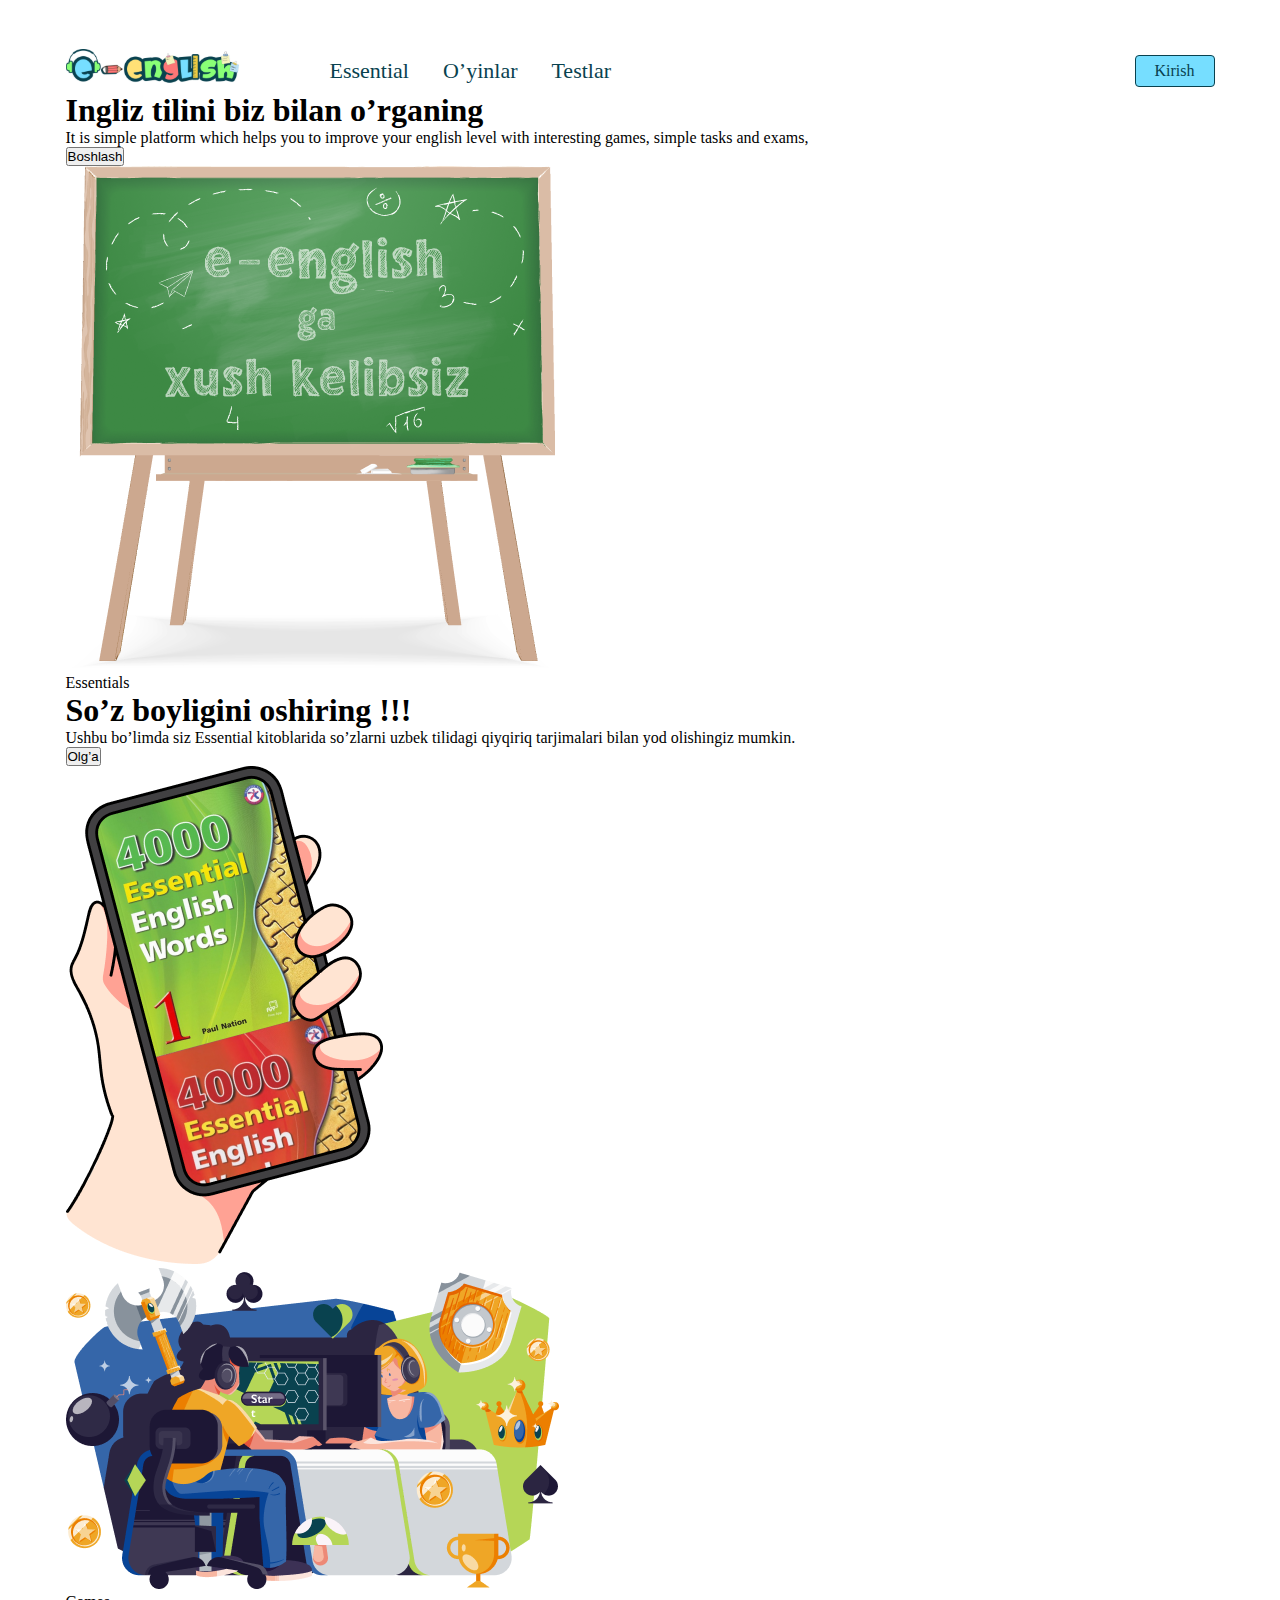
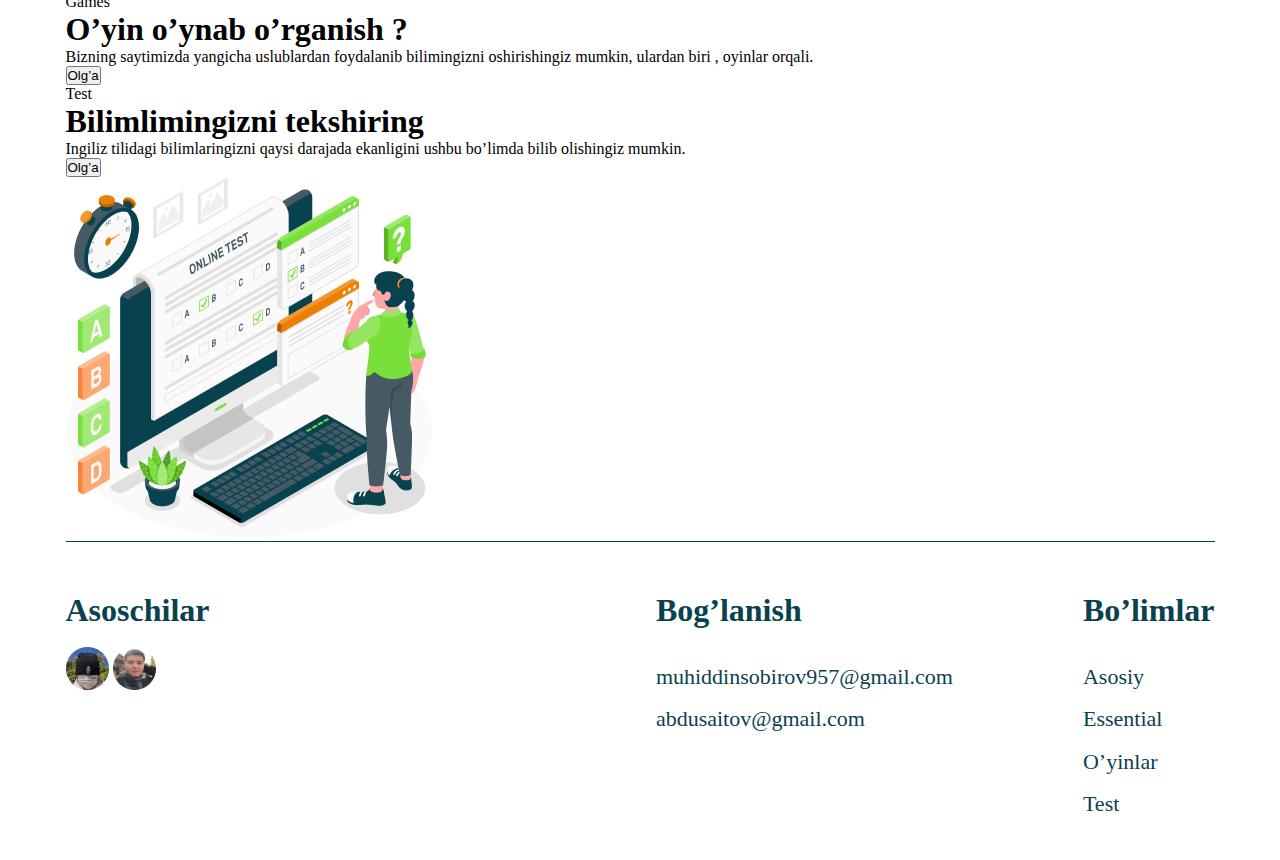
<file: index.html>
<!DOCTYPE html>
<html lang="en">
  <head>
    <meta charset="UTF-8" />
    <meta name="viewport" content="width=device-width, initial-scale=1.0" />
    <link rel="stylesheet" href="./style.css" />
    <title>Document</title>
  </head>
  <body>
    <nav>
      <div class="container">
        <div class="nav-content">
          <div class="nav-content--left">
            <img
              src="./images/Logo 1.svg"
              alt="Logo Essential"
              class="nav-logo"
            />
            <div class="nav-link-wrap">
              <a class="nav-link" href="./essential.html">Essential</a>
              <a class="nav-link" href="/">O’yinlar</a>
              <a class="nav-link" href="./tests.html">Testlar</a>
            </div>
          </div>
          <div class="nav-content--right">
            <a class="nav-button" href="./login.html">Kirish</a>
          </div>
        </div>
      </div>
    </nav>
    <section class="learning-section">
      <div class="container">
        <div class="learning-content">
          <div class="learning-content-left">
            <h1 class="learning-title">Ingliz tilini biz bilan o’rganing</h1>
            <p class="learning-description">
              It is simple platform which helps you to improve your english
              level with interesting games, simple tasks and exams,
            </p>
            <button class="learning-button">Boshlash</button>
          </div>
          <div class="learning-content-right">
            <div class="learning-img">
              <img src="./images/Group.png" alt="Learning English" />
            </div>
          </div>
        </div>
      </div>
    </section>
    <section class="vocabulary-section">
      <div class="container">
        <div class="vocabulary-content">
          <div class="vocabulary-content-left">
            <p class="vocabulary-label">Essentials</p>
            <h1 class="vocabulary-title">So’z boyligini oshiring !!!</h1>
            <p class="vocabulary-description">
              Ushbu bo’limda siz Essential kitoblarida so’zlarni uzbek tilidagi
              qiyqiriq tarjimalari bilan yod olishingiz mumkin.
            </p>
            <button class="vocabulary-button">Olg’a</button>
          </div>
          <div class="vocabulary-content-right">
            <div class="vocabulary-img">
              <img src="./images/Group(1).png" alt="Vocabulary Illustration" />
            </div>
          </div>
        </div>
      </div>
    </section>
    <section class="games-section">
      <div class="container">
        <div class="games-content">
          <div class="games-content-left">
            <div class="games-img">
              <img src="./images/Frame.png" alt="Games Illustration" />
            </div>
          </div>
          <div class="games-content-right">
            <p class="games-label">Games</p>
            <h1 class="games-title">O’yin o’ynab o’rganish ?</h1>
            <p class="games-description">
              Bizning saytimizda yangicha uslublardan foydalanib bilimingizni
              oshirishingiz mumkin, ulardan biri , oyinlar orqali.
            </p>
            <button class="games-button">Olg’a</button>
          </div>
        </div>
      </div>
    </section>
    <section class="test-section">
      <div class="container">
        <div class="test-content">
          <div class="test-content-left">
            <p class="test-label">Test</p>
            <h1 class="test-title">Bilimlimingizni tekshiring</h1>
            <p class="test-description">
              Ingiliz tilidagi bilimlaringizni qaysi darajada ekanligini ushbu
              bo’limda bilib olishingiz mumkin.
            </p>
            <button class="test-button">Olg’a</button>
          </div>
          <div class="test-content-right">
            <div class="test-img">
              <img src="./images/Frame (1).png" alt="Test Illustration" />
            </div>
          </div>
        </div>
      </div>
    </section>
    <footer>
      <div class="container">
        <div class="footer-content">
          <div class="footer-content--left">
            <p class="footer-title">Asoschilar</p>
            <div class="footer-associates">
              <img src="./images/assoschi_ 1.png" alt="Founder 1" />
              <img src="./images/assoschi_2.png" alt="Founder 2" />
            </div>
          </div>
          <div class="footer-content--right">
            <ul class="footer-links">
              <li class="footer-links-title">Bog’lanish</li>
              <li>
                <a
                  class="footer-links-item"
                  href="mailto:muhiddinsobirov957@gmail.com"
                  >muhiddinsobirov957@gmail.com</a
                >
              </li>
              <li>
                <a class="footer-links-item" href="mailto:abdusaitov@gmail.com"
                  >abdusaitov@gmail.com</a
                >
              </li>
            </ul>
            <ul class="footer-links">
              <li class="footer-links-title">Bo’limlar</li>
              <li><a class="footer-links-item" href="/">Asosiy</a></li>
              <li>
                <a class="footer-links-item" href="./essential.html"
                  >Essential</a
                >
              </li>
              <li><a class="footer-links-item" href="/">O’yinlar</a></li>
              <li><a class="footer-links-item" href="./tests.html">Test</a></li>
            </ul>
          </div>
        </div>
      </div>
    </footer>
  </body>
</html>
</file>
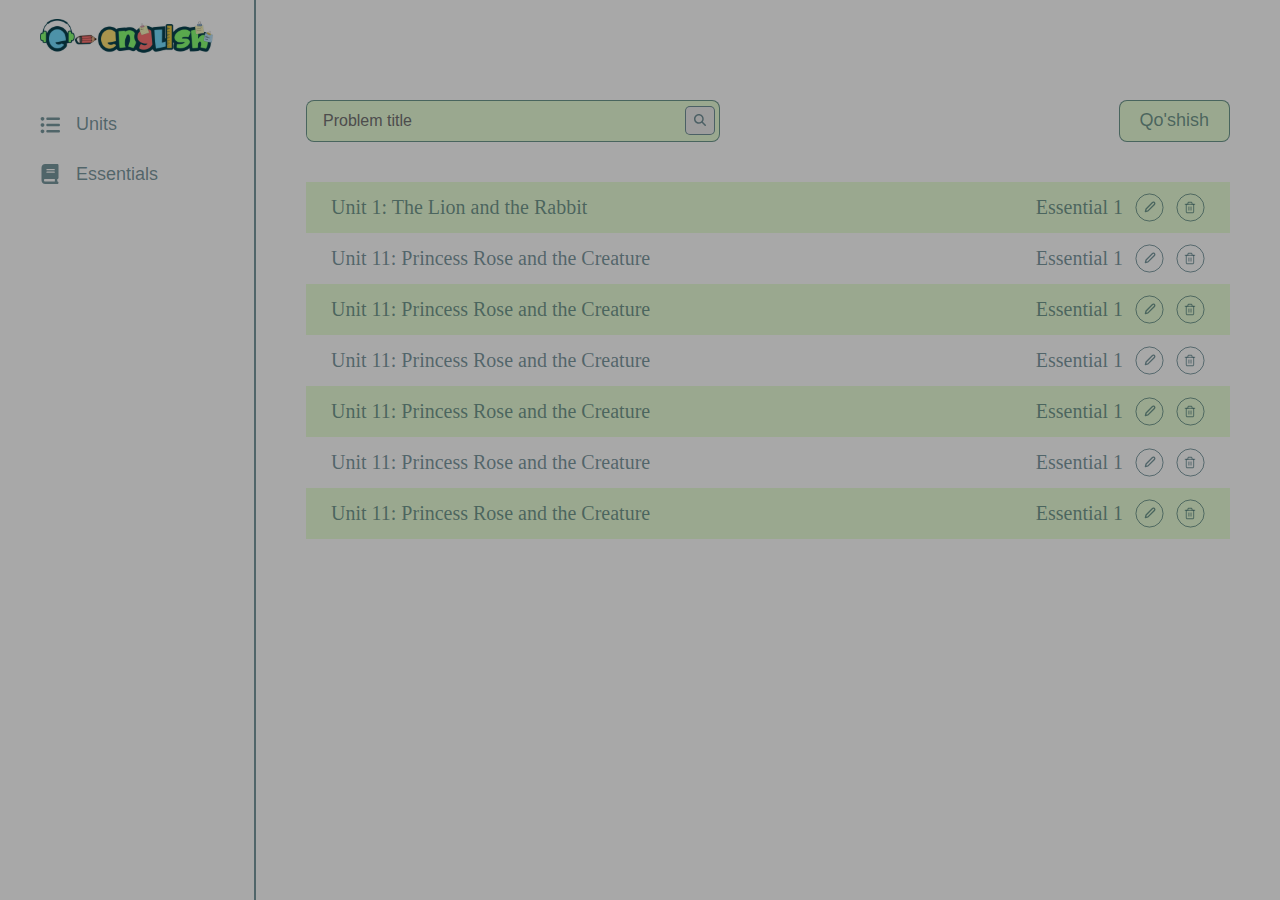
<file: admin.html>
<!DOCTYPE html>
<html lang="en">
  <head>
    <meta charset="UTF-8" />
    <meta name="viewport" content="width=device-width, initial-scale=1.0" />
    <link rel="stylesheet" href="./admin.css" />
    <title>Document</title>
  </head>
  <body>
    <div class="wrapper">
      <aside>
        <div class="logo">
          <img src="./images/Logo 1.svg" alt="" />
        </div>
        <div class="menu">
          <div class="units">
            <button><img src="./images/Frame.svg" alt="" /> Units</button>
          </div>
          <div class="essentials">
            <button>
              <img src="/images/Vector (18).svg" alt="" /> Essentials
            </button>
          </div>
        </div>
      </aside>
      <main>
        <form action="#" class="main__nav">
          <div class="search">
            <input
              type="search"
              name="problem_title"
              id=""
              placeholder="Problem title"
            />
            <button>
              <img src="./images/search-icon.svg" alt="" />
            </button>
          </div>
          <div class="submit">
            <button type="submit">Qo'shish</button>
          </div>
        </form>
        <div class="unit-list">
          <ul>
            <li>
              Unit 1: The Lion and the Rabbit
              <div class="right">
                <span>Essential 1</span>
                <img src="./images/edit-2 copy 3.svg" alt="edit" />

                <img src="./images/edit-2 copy 4.svg" alt="delete" />
              </div>
            </li>
            <li>
              Unit 11: Princess Rose and the Creature
              <div class="right">
                <span>Essential 1</span>
                <img src="./images/edit-2 copy 3.svg" alt="edit" />
                <img src="./images/edit-2 copy 4.svg" alt="delete" />
              </div>
            </li>
            <li>
              Unit 11: Princess Rose and the Creature
              <div class="right">
                <span>Essential 1</span>
                <img src="./images/edit-2 copy 3.svg" alt="edit" />
                <img src="./images/edit-2 copy 4.svg" alt="delete" />
              </div>
            </li>
            <li>
              Unit 11: Princess Rose and the Creature
              <div class="right">
                <span>Essential 1</span>
                <img src="./images/edit-2 copy 3.svg" alt="edit" />
                <img src="./images/edit-2 copy 4.svg" alt="delete" />
              </div>
            </li>
            <li>
              Unit 11: Princess Rose and the Creature
              <div class="right">
                <span>Essential 1</span>
                <img src="./images/edit-2 copy 3.svg" alt="edit" />
                <img src="./images/edit-2 copy 4.svg" alt="delete" />
              </div>
            </li>
            <li>
              Unit 11: Princess Rose and the Creature
              <div class="right">
                <span>Essential 1</span>
                <img src="./images/edit-2 copy 3.svg" alt="edit" />
                <img src="./images/edit-2 copy 4.svg" alt="delete" />
              </div>
            </li>
            <li>
              Unit 11: Princess Rose and the Creature
              <div class="right">
                <span>Essential 1</span>
                <img src="./images/edit-2 copy 3.svg" alt="edit" />
                <img src="./images/edit-2 copy 4.svg" alt="delete" />
              </div>
            </li>
          </ul>
        </div>
      </main>
    </div>

    <!-- Modals -->

    <!-- Delete modal -->

    <div class="overlay"></div>

    <!-- <div class="modal-delete modal">
      <h1>O’chirishni hohlaysizmi ?</h1>
      <p>
        Haqiqatan ham “Unit 1” ni o‘chirib tashlamoqchimisiz? Bu amalni ortga
        qaytarib bo‘lmaydi.
      </p>
      <div class="buttons">
        <button class="cancel-btn unversal-btn" type="reset">Orqaga</button>
        <button class="unversal-btn delte-btn" type="submit">O"chirish</button>
      </div>
    </div> -->

    <!-- Topic change -->

    <!-- <div class="modal">
      <form action="#">
        <h1>Mavzu o’zgartirish</h1>
        <input
          type="text"
          name="topic name"
          placeholder="Nomi"
          id=""
          
        />
        <br />
        <select name="books" id="">
          <option value="Essential 1" selected>Kitob</option>
          <option value="Essential 2">Essential 2</option>
          <option value="Essential 3">Essential 3</option>
        </select>
        <br />
        <div class="file-uploader">
          <label for="file-input">
            <span>📎 Fayl joylang</span>
          </label>
          <input type="file" id="file-input" />
        </div>
        <br />

        <div class="buttons">
          <button class="cancel-btn unversal-btn" type="reset">Orqaga</button>
          <button class="unversal-btn add-btn" type="submit">Qo'shish</button>
        </div>
      </form>
    </div> -->

    <!-- Add topic -->

    <!-- <div class="modal">
      <form action="#">
        <h1>Kitob qo’shish</h1>
        <input type="text" name="topic name" placeholder="Nomi" id="" />
        <br />
        <div class="buttons">
          <button class="cancel-btn unversal-btn" type="reset">Orqaga</button>
          <button class="unversal-btn add-btn" type="submit">Qo'shish</button>
        </div>
      </form>
    </div> -->
  </body>
</html>
</file>
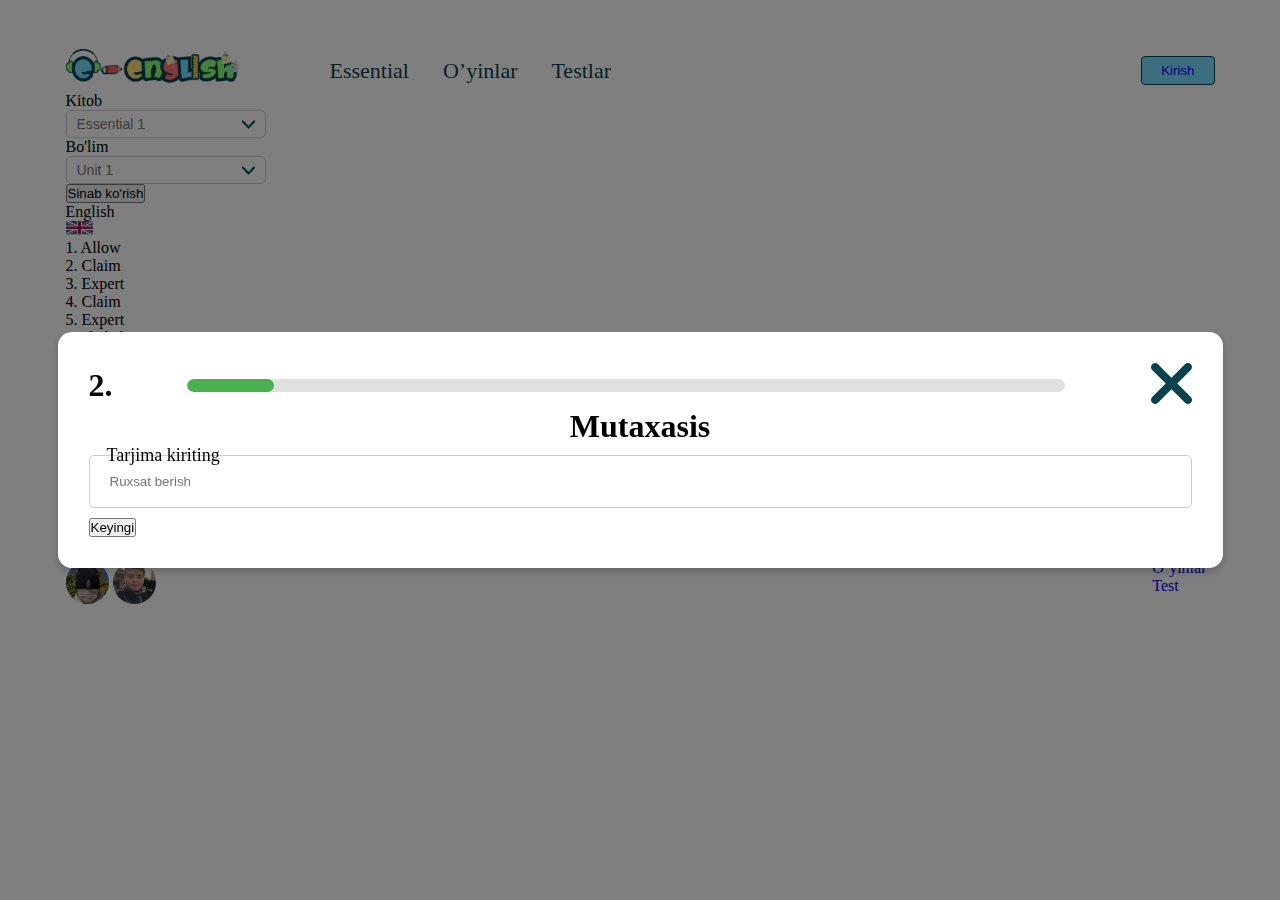
<file: essential.html>
<!DOCTYPE html>
<html lang="en">
  <head>
    <meta charset="UTF-8" />
    <meta name="viewport" content="width=device-width, initial-scale=1.0" />
    <link rel="stylesheet" href="./style.css" />
    <title>Essential</title>
  </head>
  <body>
    <nav>
      <div class="container">
        <div class="nav-content">
          <div class="nav-content--left">
            <img
              src="./images/Logo 1.svg"
              alt="Logo Essential"
              class="nav-logo"
            />
            <div class="nav-link-wrap">
              <a class="nav-link" href="./essential.html">Essential</a>
              <a class="nav-link" href="/">O’yinlar</a>
              <a class="nav-link" href="./tests.html">Testlar</a>
            </div>
          </div>
          <div class="nav-content--right">
            <button class="nav-button">
              <a href="./login.html">Kirish</a>
            </button>
          </div>
        </div>
      </div>
    </nav>
    <section class="form-section">
      <div class="container">
        <div class="form-content">
          <div class="form-group">
            <label for="form-input" class="form-label">Kitob</label>
            <div class="dropdown-wrapper">
              <input
                type="text"
                id="form-input"
                placeholder="Essential 1"
                readonly
              />
              <img
                class="dropdown-icon"
                src="./images/Vector.svg"
                alt="Dropdown arrow"
              />
            </div>
            <ul class="dropdown-options">
              <li class="dropdown-option">Essential 1</li>
              <li class="dropdown-option">Essential 2</li>
              <li class="dropdown-option">Essential 3</li>
            </ul>
          </div>
          <div class="form-group">
            <label for="form-input" class="form-label">Bo'lim</label>
            <div class="dropdown-wrapper">
              <input
                type="text"
                id="form-input"
                placeholder="Unit 1"
                readonly
              />
              <img
                class="dropdown-icon"
                src="./images/Vector.svg"
                alt="Dropdown arrow"
              />
            </div>
            <ul class="dropdown-options">
              <li class="dropdown-option">Unit 1</li>
              <li class="dropdown-option">Unit 2</li>
              <li class="dropdown-option">Unit 3</li>
            </ul>
          </div>
          <button class="test-button">Sinab ko'rish</button>
        </div>
      </div>
    </section>
    <section class="translation-section">
      <div class="container">
        <div class="translation-content">
          <div class="translation-wrapper">
            <div class="translation-column">
              <div class="translation-header">
                <p class="translation-title">English</p>
                <img
                  class="translation-icon"
                  src="./images/english_icon.svg"
                  alt="English icon"
                />
              </div>
              <ul class="translation-list">
                <li class="translation-item">1. Allow</li>
                <li class="translation-item">2. Claim</li>
                <li class="translation-item">3. Expert</li>
                <li class="translation-item">4. Claim</li>
                <li class="translation-item">5. Expert</li>
              </ul>
            </div>
            <div class="translation-column">
              <div class="translation-header">
                <p class="translation-title">O’zbekcha</p>
                <img
                  class="translation-icon"
                  src="./images/uzb_icon.svg"
                  alt="Uzbek icon"
                />
              </div>
              <ul class="translation-list">
                <li class="translation-item">1. Ruxsat bermoq</li>
                <li class="translation-item">2. Tasdiqlamoq</li>
                <li class="translation-item">3. Mutaxasis</li>
                <li class="translation-item">4. Tasdiqlamoq</li>
                <li class="translation-item">5. Mutaxasis</li>
              </ul>
            </div>
          </div>
        </div>
      </div>
    </section>
    <!-- essential modals -->
    <div class="essential-modal">
      <div class="essential-modal-content">
        <div class="essential-modal-header">
          <h1>2.</h1>
          <div class="progress-bar-container">
            <div class="progress-bar" style="width: 10%"></div>
          </div>
          <div>
            <img src="./images/close-btn.svg" alt="close btn" />
          </div>
        </div>
        <div class="essential-modal-body">
          <h1 class="essential-modal-title">Mutaxasis</h1>
          <img src="./images/check.svg" alt="Check Icon" class="check-icon" />
          <img src="./images/x-icon.svg" alt="X Icon" class="x-icon" />
        </div>
        <div class="essential-modal-footer">
          <label for="input-translation" class="labeline"
            >Tarjima kiriting</label
          >
          <input
            type="text"
            placeholder="Ruxsat berish"
            class="essential-modal-input"
          />
          <button class="essential-modal-button">Keyingi</button>
        </div>
      </div>
    </div>
    <div class="essential-audio-modal hidden">
      <div class="essential-audio-modal-content">
        <div class="essential-audio-modal-header">
          <h1>2.</h1>
          <div class="progress-bar-container">
            <div class="progress-bar" style="width: 10%"></div>
          </div>
          <div>
            <img src="./images/close-btn.svg" alt="close btn" />
          </div>
        </div>
        <div class="essential-audio-modal-body">
          <audio controls loop src=""></audio>
          <img src="./images/check.svg" alt="Check Icon" class="check-icon" />
          <img src="./images/x-icon.svg" alt="X Icon" class="x-icon" />
        </div>
        <div class="essential-audio-modal-footer">
          <label for="input-translation" class="labeline"
            >So’zni kiriting</label
          >
          <input
            type="text"
            placeholder="Audiodagi so’zni kiriting"
            class="essential-audio-modal-input"
          />
          <button class="essential-modal-audio-button">Keyingi</button>
        </div>
      </div>
    </div>
    <div class="essential-result-modal hidden">
      <div class="essential-result-modal-content">
        <div class="essential-result-modal-header">
          <h1>20.</h1>
          <div class="progress-bar-container">
            <div class="progress-bar" style="width: 90%"></div>
          </div>
          <div>
            <img src="./images/close-btn.svg" alt="close btn" />
          </div>
        </div>
        <div class="essential-result-modal-body">
          <div>
            <h1>12</h1>
            <img src="./images/check.svg" alt="Check Icon" class="check-icon" />
          </div>
          <div>
            <h1>8</h1>
            <img src="./images/x-icon.svg" alt="X Icon" class="x-icon" />
          </div>
        </div>
        <div class="essential-result-modal-footer">
          <button class="essential-result-modal-button--again">
            Qayta boshlash
          </button>
          <button class="essential-result-modal-button">Keyingi</button>
        </div>
      </div>
    </div>
    <footer>
      <div class="container">
        <div class="footer-content">
          <div class="footer-content--left">
            <p class="footer-title">Asoschilar</p>
            <div class="footer-associates">
              <img src="./images/assoschi_ 1.png" alt="Founder 1" />
              <img src="./images/assoschi_2.png" alt="Founder 2" />
            </div>
          </div>
          <div class="footer-content--right">
            <ul class="footer-links">
              <li>Bog’lanish</li>
              <li>
                <a href="mailto:muhiddinsobirov957@gmail.com"
                  >muhiddinsobirov957@gmail.com</a
                >
              </li>
              <li>
                <a href="mailto:abdusaitov@gmail.com">abdusaitov@gmail.com</a>
              </li>
            </ul>
            <ul class="footer-links">
              <li>Bo’limlar</li>
              <li><a href="/">Asosiy</a></li>
              <li><a href="./essential.html">Essential</a></li>
              <li><a href="/">O’yinlar</a></li>
              <li><a href="/">Test</a></li>
            </ul>
          </div>
        </div>
      </div>
    </footer>
  </body>
</html>
</file>
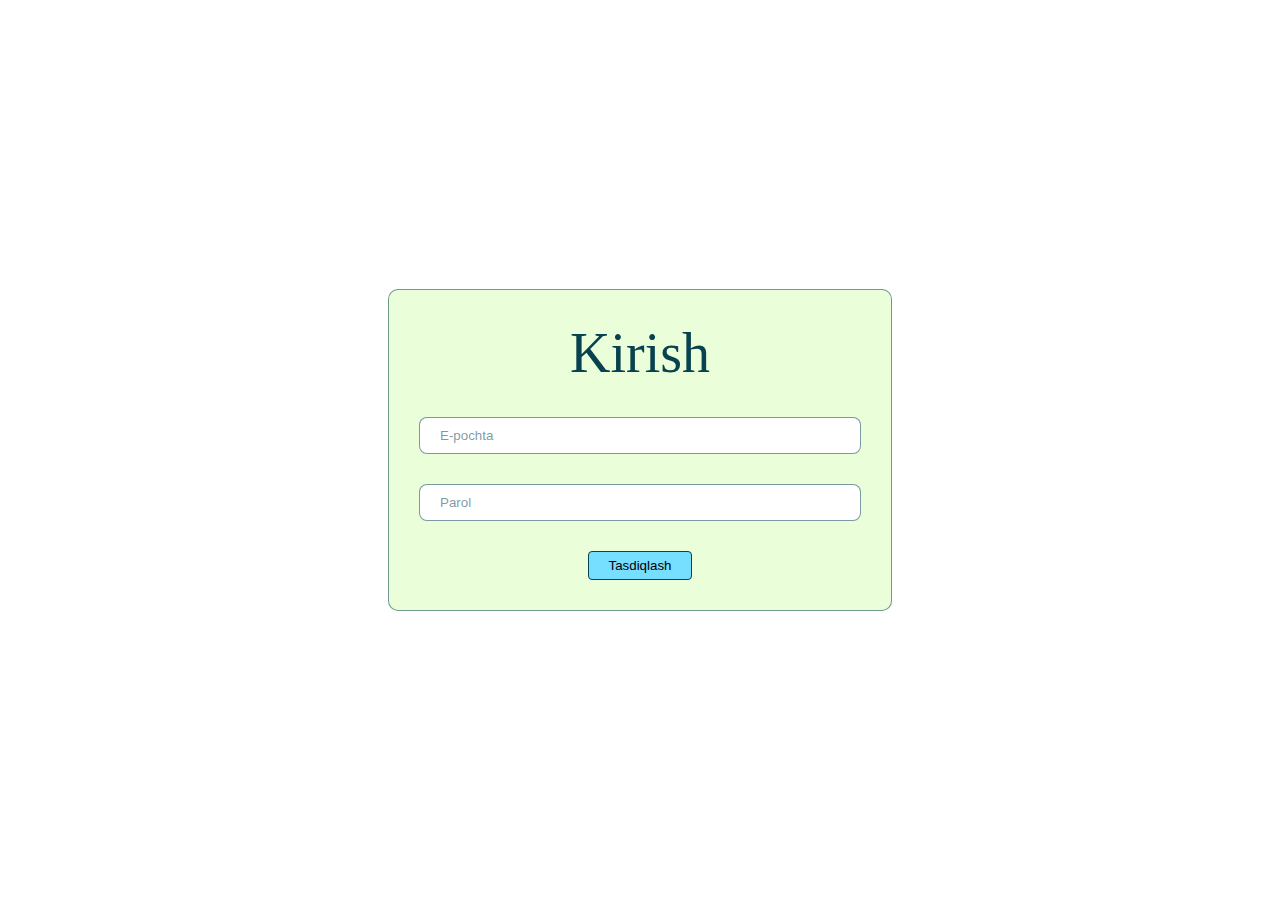
<file: login.html>
<!DOCTYPE html>
<html lang="en">
  <head>
    <meta charset="UTF-8" />
    <meta name="viewport" content="width=device-width, initial-scale=1.0" />
    <link rel="stylesheet" href="./style.css" />
    <title>Document</title>
  </head>
  <body>
    <section class="login-section">
      <div class="container">
        <div class="login-content">
          <h1 class="login-title">Kirish</h1>
          <form class="login-form">
            <input
              type="email"
              class="login-input"
              placeholder="E-pochta"
              required
            />
            <input
              type="password"
              class="login-input"
              placeholder="Parol"
              required
            />
            <div class="login-button-wrap">
              <button type="submitF" class="login-button">Tasdiqlash</button>
            </div>
          </form>
        </div>
      </div>
    </section>
  </body>
</html>
</file>
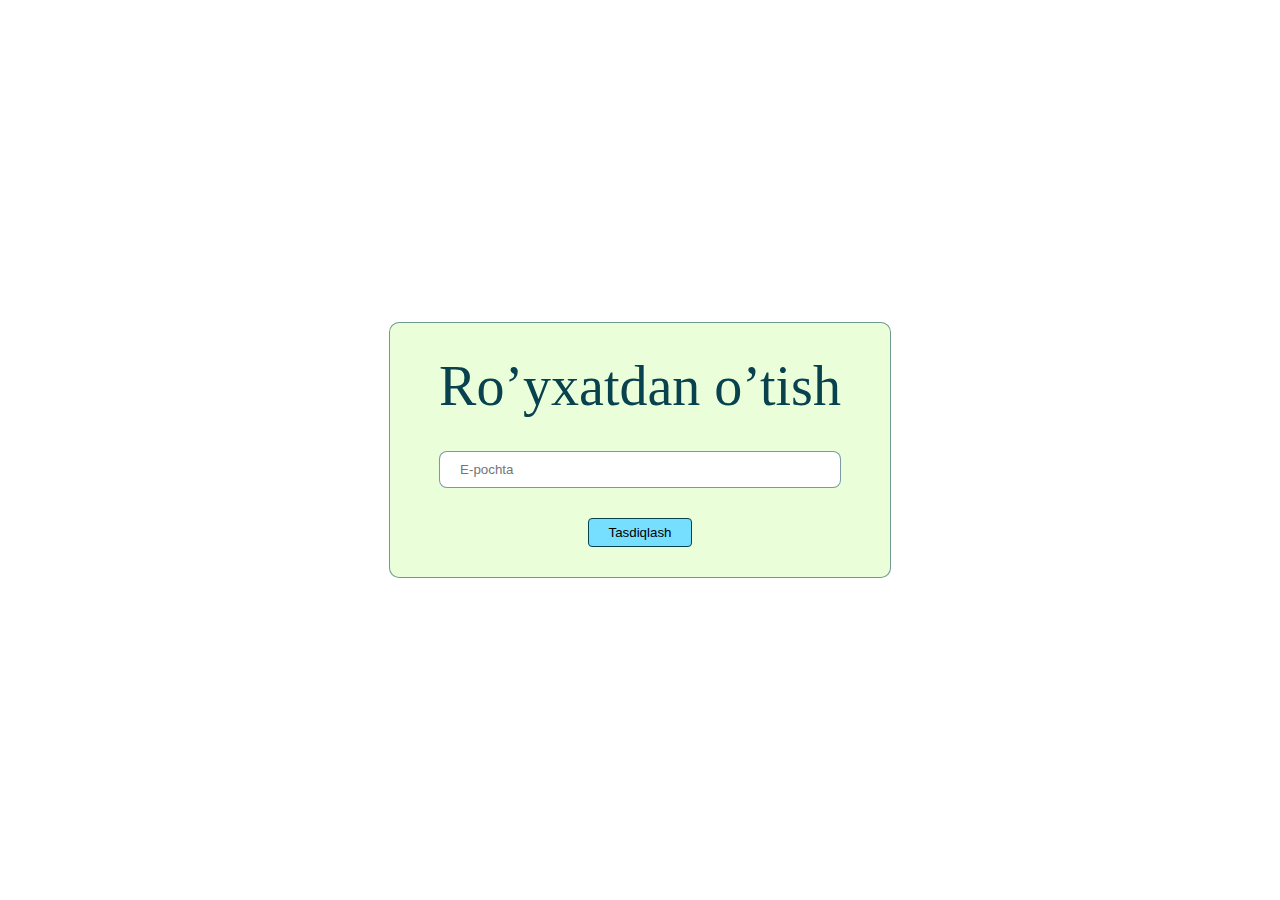
<file: sign-up.html>
<!DOCTYPE html>
<html lang="en">
<head>
    <meta charset="UTF-8">
    <meta name="viewport" content="width=device-width, initial-scale=1.0">
    <link rel="stylesheet" href="./style.css">
    <title>Document</title>
</head>
<body>
    <section id="step-1" class="registration-step ">
        <div class="container">
            <div class="step-content">
                <h1 class="step-title">Ro’yxatdan o’tish</h1>
                <input type="email" class="input-email" placeholder="E-pochta" required>
                <div class="next-btn-wrap">
                    <button class="next-btn">Tasdiqlash</button>
                </div>
            </div>
        </div>
    </section>
    
    <section id="step-2" class="registration-step hidden">
        <div class="container">
            <div class="step-content">
                <h1 class="step-title">Ro’yxatdan o’tish</h1>
                <p class="step-text"><span>muhiddin@gmail.com</span> pochtasiga jo’natilgan kodni kiriting</p>
                <input type="password" class="input-code" placeholder="Kodni kiriting" required>
                <div class="next-btn-wrap">
                    <button class="next-btn">Tasdiqlash</button>
                </div>
            </div>
        </div>
    </section>
    
    <section id="step-3" class="registration-step hidden">
        <div class="container">
            <div class="step-content">
                <h1 class="step-title">Ro’yxatdan o’tish</h1>
                <p class="step-text">O’ziga hos parol o’ylab toping</p>
                <input type="password" class="input-password" placeholder="Parol" required>
                <div class="next-btn-wrap">
                    <button class="next-btn">Tasdiqlash</button>
                </div>
            </div>
        </div>
    </section>
    
</body>
</html>
</file>
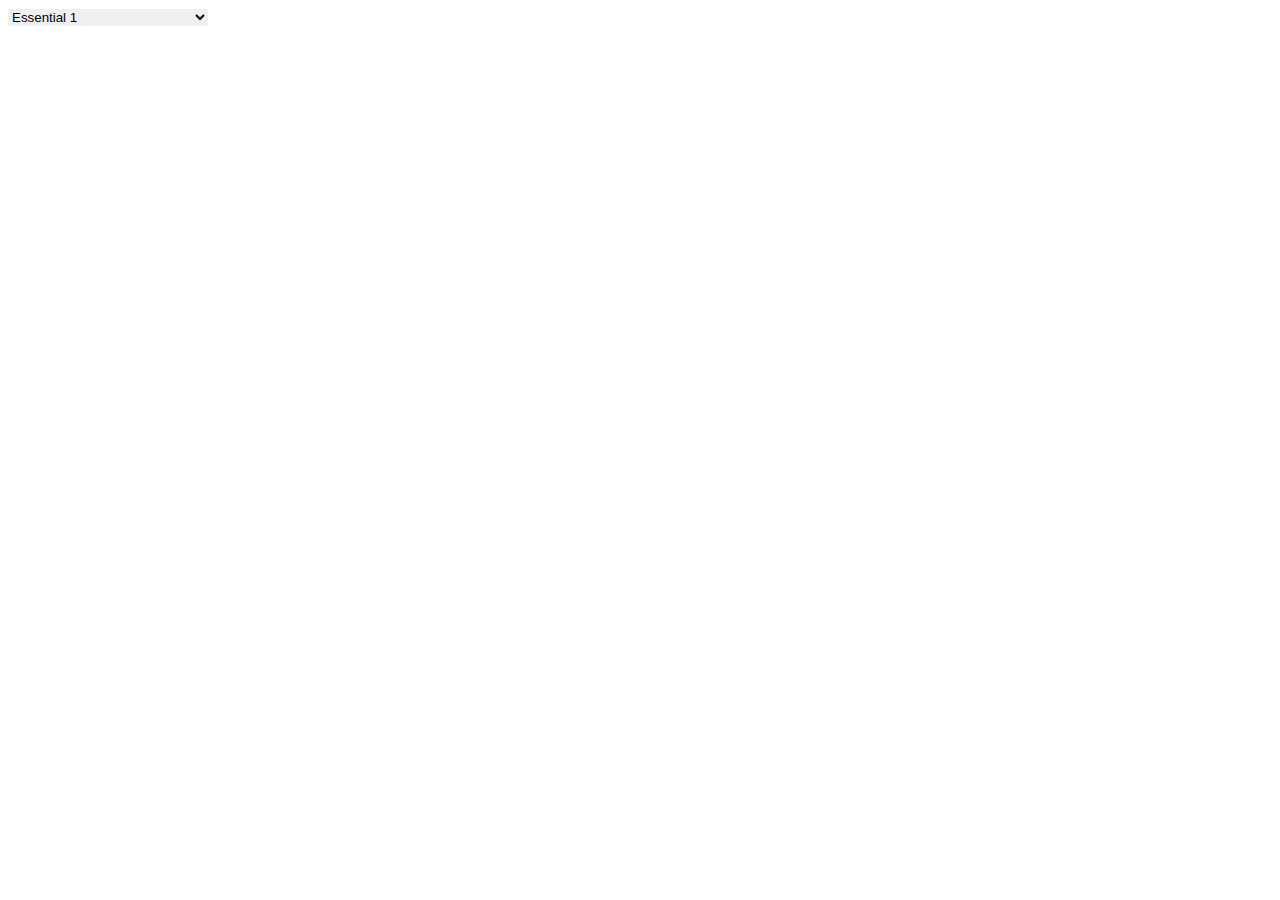
<file: test.html>
<!DOCTYPE html>
<html lang="en">
  <head>
    <meta charset="UTF-8" />
    <meta name="viewport" content="width=device-width, initial-scale=1.0" />
    <title>Document</title>
    <link rel="stylesheet" href="./test.css" />
  </head>
  <body>
    <div class="custom-select">
      <select>
        <option>Essential 1</option>
        <option>Essential 2</option>
        <option>Essential 3</option>
      </select>
    </div>
  </body>
</html>
</file>
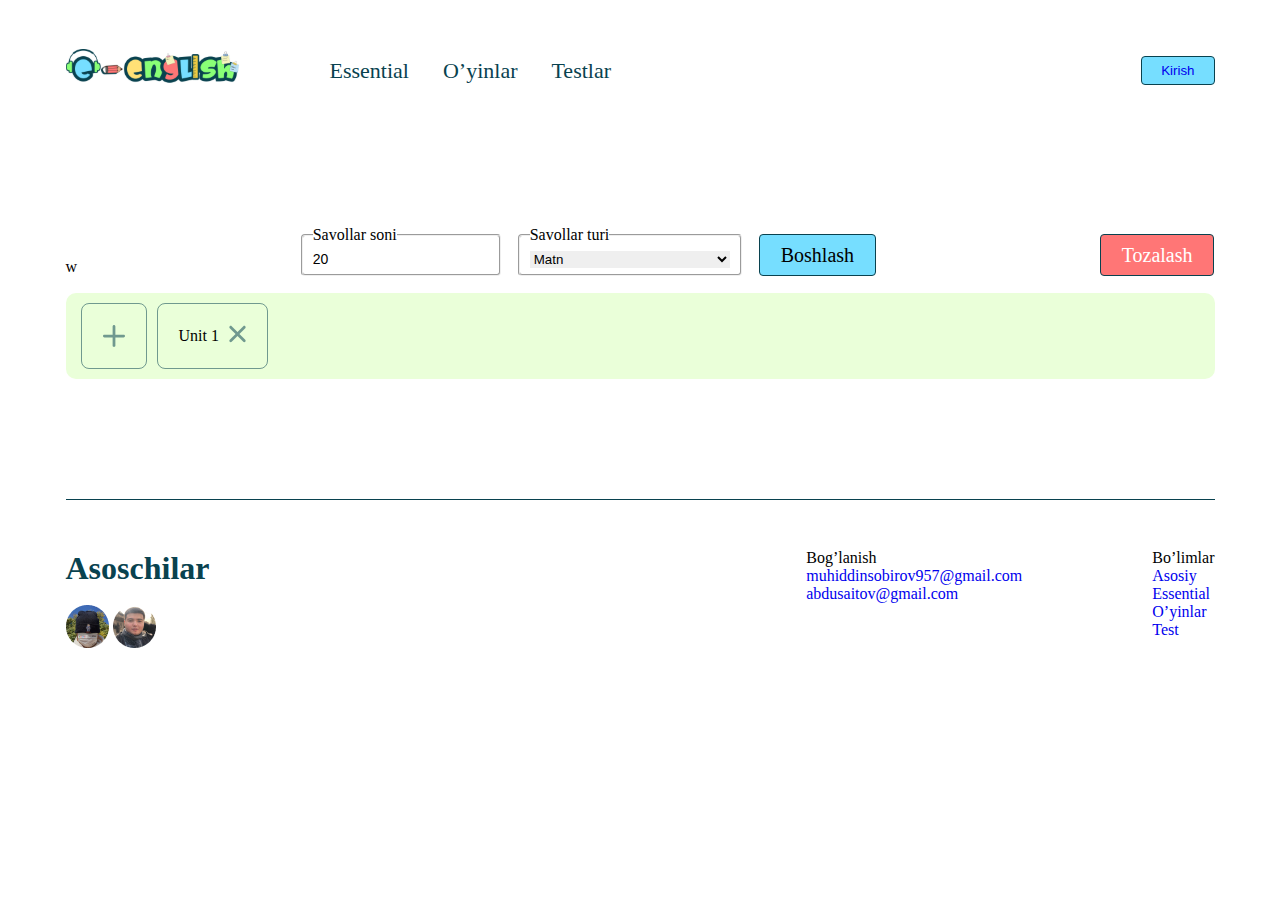
<file: tests.html>
<!DOCTYPE html>
<html lang="en">
  <head>
    <meta charset="UTF-8" />
    <meta name="viewport" content="width=device-width, initial-scale=1.0" />
    <link rel="stylesheet" href="./style.css" />
    <link rel="stylesheet" href="./test.css" />
    <title>Tests</title>
  </head>
  <body>
    <nav>
      <div class="container">
        <div class="nav-content">
          <div class="nav-content--left">
            <img
              src="./images/Logo 1.svg"
              alt="Logo Essential"
              class="nav-logo"
            />
            <div class="nav-link-wrap">
              <a class="nav-link" href="./essential.html">Essential</a>
              <a class="nav-link" href="/">O’yinlar</a>
              <a class="nav-link" href="./tests.html">Testlar</a>
            </div>
          </div>
          <div class="nav-content--right">
            <button class="nav-button">
              <a href="./login.html">Kirish</a>
            </button>
          </div>
        </div>
      </div>
    </nav>
    <section class="test-form">
      <div class="container">
        <form class="test-form-content">w
          <div class="wrapper end-wrapper">
            <fieldset class="test-form-group">
              <legend for="question-count" class="test-form-label">
                Savollar soni
              </legend>
              <input
                class="q-count"
                type="text"
                id="question-count"
                value="20"
              />
            </fieldset>
            <fieldset class="">
              <legend>Savollar turi</legend>
              <select>
                <option selected>Matn</option>
                <option>Audio</option>
                <option>Aralash</option>
              </select>
            </fieldset>
            <button class="unversal-btn start-test-button">Boshlash</button>
          </div>
          <button class="unversal-btn clear-form-button">Tozalash</button>
        </form>
        <button class="reset-form-button hidden">Hammasini o’chirish</button>
      </div>
    </section>

    <section>
      <div class="container">
        <div class="wrapper selection-bar">
          <img class="add-btn" src="./images/add-icon.svg" alt="Add icon" />
          <div class="added-unit">
            <p>Unit 1</p>
            <span><img src="./images/delete-icon.svg" alt="" /></span>
          </div>
        </div>
      </div>
    </section>

    <footer>
      <div class="container">
        <div class="footer-content">
          <div class="footer-content--left">
            <p class="footer-title">Asoschilar</p>
            <div class="footer-associates">
              <img src="./images/assoschi_ 1.png" alt="Founder 1" />
              <img src="./images/assoschi_2.png" alt="Founder 2" />
            </div>
          </div>
          <div class="footer-content--right">
            <ul class="footer-links">
              <li>Bog’lanish</li>
              <li>
                <a href="mailto:muhiddinsobirov957@gmail.com"
                  >muhiddinsobirov957@gmail.com</a
                >
              </li>
              <li>
                <a href="mailto:abdusaitov@gmail.com">abdusaitov@gmail.com</a>
              </li>
            </ul>
            <ul class="footer-links">
              <li>Bo’limlar</li>
              <li><a href="/">Asosiy</a></li>
              <li><a href="./essential.html">Essential</a></li>
              <li><a href="/">O’yinlar</a></li>
              <li><a href="./tests.html">Test</a></li>
            </ul>
          </div>
        </div>
      </div>
    </footer>
  </body>
</html>
</file>
<file: style.css>
*,
*::after,
*::before {
    box-sizing: border-box;
    margin: 0;
    padding: 0;
    scroll-behavior: smooth;
}

ul,li {
    list-style-type: none;
    padding-inline-start: 0;
   }

a {
    display: inline-block;
    text-decoration: none;
   }
a:hover {
        cursor: pointer;
   }

.container{
    max-width:1165px;
    padding-left: 8px;
    padding-right: 8px;
    margin-left: auto;
    margin-right: auto;
}


  /* NAVBAR */
nav{
  margin-top: 49px;
}
.nav-content{
  display: flex;
  align-items: center;
  justify-content: space-between;
}
.nav-content--left{
  display: flex;
  align-items: center;
}
.nav-link-wrap{
  margin-left: 55px;
  display: flex;
  align-items: center;
}
.nav-link{
  margin-left: 34px;
  font-size: 22px;
  line-height: 25.27px;
  color: rgba(9, 66, 79, 1);
}
.nav-link:hover{
 
}
.nav-button{
  padding: 6px 19px;
  border: 1px solid rgba(9, 66, 79, 1);
  background-color: rgba(118, 222, 255, 1);
  border-radius: 4px;
  color: rgba(9, 66, 79, 1);
}



 /* FOOTER */


.footer-content{
  border-top: 1px solid rgba(9, 66, 79, 1);
  padding-top: 49px;
  padding-bottom: 44px;
  display: flex;
  justify-content: space-between;
}
.footer-content--right{
  display: flex;
  gap: 130px;
}

.footer-title{
  font-size: 32px;
  font-weight: 600;
  line-height: 38.17px;
  color: rgba(9, 66, 79, 1);
  margin-bottom: 18px;
}


.footer-links-title{
  font-size: 32px;
  font-weight: 600;
  line-height: 38.17px;
  color: rgba(9, 66, 79, 1);
  margin-bottom: 18px;
}
.footer-links-item{
  font-size: 22px;
  font-weight: 400;
  line-height: 25.27px;
  color: rgba(9, 66, 79, 1);
  margin-top: 17px;

}




/* form-section*/
.form-group{
    position: relative;
    width: 200px;
}

.dropdown-wrapper {
    display: flex;
    align-items: center;
    justify-content: space-between;
    padding: 5px 10px;
    border: 1px solid #ccc;
    border-radius: 5px;
    background-color: white;
}

#form-input {
    border: none;
    outline: none;
    font-size: 14px;
    width: 100%;
    background: none;
}


.dropdown-options {
    position: absolute;
    top: 100%;
    left: 0;
    right: 0;
    margin: 0;
    padding: 0;
    list-style: none;
    border: 1px solid #ccc;
    border-radius: 5px;
    background-color: white;
    display: none;
    z-index: 100; 
}




 /* tests page */
 .test-form-group {
  position: relative;
  width: 200px;
}

.input-wrapper {
  display: flex;
  align-items: center;
  justify-content: space-between;
  padding: 5px 10px;
  border: 1px solid #ccc;
  border-radius: 5px;
  background-color: white;
}

#question-count,
#question-type {
  border: none;
  outline: none;
  font-size: 14px;
  width: 100%;
  background: none;
}

.dropdown-options {
  position: absolute;
  top: 100%;
  left: 0;
  right: 0;
  margin: 0;
  padding: 0;
  list-style: none;
  border: 1px solid #ccc;
  border-radius: 5px;
  background-color: white;
  display: none;
  z-index: 100; 
}

.dropdown-option {
  padding: 10px;
}
.reset-form-button.hidden{
  display: none;
}




/* essential modal */
.progress-bar-container {
    width: 100%;
    height: 13px;
    background-color: #e0e0e0;
    border-radius: 10px;
    margin: 0px 86px 0px 74px;
    overflow: hidden;
  }
  
  .progress-bar {
    height: 100%;
    background-color: #4caf50;
    width: 0%; 
    transition: width 0.3s ease-in-out;
    border-radius: 10px;

  }

  .essential-modal {
    position: fixed;
    top: 0;
    left: 0;
    width: 100%;
    height: 100%;
    background-color: rgba(0, 0, 0, 0.5);
    display: flex;
    justify-content: center;
    align-items: center;
  }
  
  .essential-modal.hidden {
    display: none;
  }
  
  .essential-modal-content {
    background-color: white;
    width: 1165px;
    padding: 31px;
    border-radius: 14px;
    box-shadow: 0 4px 8px rgba(0, 0, 0, 0.2);
    position: relative;
  }

  .essential-modal-header{
    display: flex;
    align-items: center; 
  }
  
 
  .essential-modal-input {
    width: 100%;
    padding: 18px 20px;
    margin: 10px 0;
    border: 1px solid #ccc;
    border-radius: 5px;
    box-sizing: border-box;
  }

  .labeline{
    position: absolute;
    padding: 0 18px;
    line-height: 20.67px;
    font-size: 18px;
    z-index: 1111;
  }
  .essential-modal-body{
    display: flex;
    align-items: center;
    justify-content: center;
  }

  .check-icon{
    display: none;
  }
  .x-icon{
    display: none;
  }
  



 /* essential audio modal */
.essential-audio-modal {
  position: fixed;
  top: 0;
  left: 0;
  width: 100%;
  height: 100%;
  background-color: rgba(0, 0, 0, 0.5);
  display: flex;
  justify-content: center;
  align-items: center;
}

.essential-audio-modal.hidden {
  display: none;
}

.essential-audio-modal-content {
  background-color: white;
  width: 1165px;
  padding: 31px;
  border-radius: 14px;
  box-shadow: 0 4px 8px rgba(0, 0, 0, 0.2);
  position: relative;
}

.essential-audio-modal-header{
  display: flex;
  align-items: center; 
}


.essential-audio-modal-input {
  width: 100%;
  padding: 18px 20px;
  margin: 10px 0;
  border: 1px solid #ccc;
  border-radius: 5px;
  box-sizing: border-box;
}

.labeline{
  position: absolute;
  padding: 0 18px;
  line-height: 20.67px;
  font-size: 18px;
  z-index: 1111;
}
.essential-audio-modal-body{
  display: flex;
  align-items: center;
  justify-content: center;
}






/* essential result modal */
.essential-result-modal {
  position: fixed;
  top: 0;
  left: 0;
  width: 100%;
  height: 100%;
  background-color: rgba(0, 0, 0, 0.5);
  display: flex;
  justify-content: center;
  align-items: center;
}

.essential-result-modal.hidden {
  display: none;
}

.essential-result-modal-content {
  background-color: white;
  width: 1165px;
  padding: 31px;
  border-radius: 14px;
  box-shadow: 0 4px 8px rgba(0, 0, 0, 0.2);
  position: relative;
}

.essential-result-modal-header{
  display: flex;
  align-items: center; 
}


.essential-result-modal-input {
  width: 100%;
  padding: 18px 20px;
  margin: 10px 0;
  border: 1px solid #ccc;
  border-radius: 5px;
  box-sizing: border-box;
}

.labeline{
  position: absolute;
  padding: 0 18px;
  line-height: 20.67px;
  font-size: 18px;
  z-index: 1111;
}
.essential-result-modal-body{
  display: flex;
  align-items: center;
  justify-content: center;
}






/* LOGIN PAGE */
.login-section{
  display: flex;
  align-items: center;
  justify-content: center;
  height: 100vh;
}

.login-content{
  background-color: #EAFFD9;
  padding: 30px;
  border: 1px solid rgba(9, 66, 79, 0.54);
  border-radius: 10px ; 
}

.login-title{
  text-align: center;
  font-size: 56px;
  line-height: 67.2px;
  font-weight: 400;
  color: rgba(9, 66, 79, 1);
  margin-bottom: 30px;
}
.login-input{
  width: 100%;
  padding: 10px 20px;
  margin-bottom: 30px;
  border: 1px solid rgba(9, 66, 79, 0.54);
  border-radius: 8px;
}

.login-input::placeholder {
  color: rgba(9, 66, 79, 0.54);
}
.login-button-wrap{
  display: flex;
  justify-content: center;
  align-items: center;
}
.login-button{
  padding: 6px 20px;
  border: 1px solid rgba(9, 66, 79, 1);
  background-color: rgba(118, 222, 255, 1);
  border-radius: 4px;
}


/* SIGN-UP PAGE */

.registration-step{
  display: flex;
  align-items: center;
  justify-content: center;
  height: 100vh;
}
.registration-step.hidden{
   display: none;
}

.step-content{
  background-color: #EAFFD9;
  padding: 30px 49.5px;
  border: 1px solid rgba(9, 66, 79, 0.54);
  border-radius: 10px ; 
}
.step-title{
  text-align: center;
  font-size: 56px;
  line-height: 67.2px;
  font-weight: 400;
  color: rgba(9, 66, 79, 1);
  margin-bottom: 30px;
}

.step-text{
  text-align: center;
  font-size: 16px;
  font-weight: 500;
  color: rgba(9, 66, 79, 1);
  margin-bottom: 30px;
  line-height: 19.2px;
}
.step-text span{
  color: rgba(236, 127, 0, 1);
}

.input-email,.input-code,.input-password{
  width: 100%;
  padding: 10px 20px;
  margin-bottom: 30px;
  border: 1px solid rgba(9, 66, 79, 0.54);
  border-radius: 8px;
}
.next-btn-wrap{
  display: flex;
  align-items: center;
  justify-content: center;
}
.next-btn{
  padding: 6px 20px;
  border: 1px solid rgba(9, 66, 79, 1);
  background-color: rgba(118, 222, 255, 1);
  border-radius: 4px;
}
</file>
<file: admin.css>
* {
  padding: 0;
  margin: 0;
  box-sizing: border-box;
}

.modal {
  padding: 31px;
  border-radius: 14px;
  position: fixed;
  max-width: fit-content;
  width: 100%;
  height: fit-content;
  top: 50%;
  left: 50%;
  transform: translate(-50%, -50%);
  z-index: 100;

  display: flex;
  flex-direction: column;
  gap: 25px;

  background-color: #fff;
}

.unversal-btn {
  padding: 6px 21px;
  gap: 10px;
  border-radius: 4px;
  border: 1px solid #09424f;

  font-family: Gill Sans;
  font-size: 20px;
  font-weight: 400;
  line-height: 22.97px;
  text-align: left;
  text-underline-position: from-font;
  text-decoration-skip-ink: none;
}

.cancel-btn {
  background-color: #76deff;
}

.modal p {
  font-family: Gill Sans;
  font-size: 20px;
  font-weight: 400;
  line-height: 22.97px;
  text-align: left;
  text-underline-position: from-font;
  text-decoration-skip-ink: none;
}

.modal form {
  width: 500px;
  display: flex;
  flex-direction: column;
}

.delte-btn {
  background-color: #ff7676;
  color: #fff;
}

.add-btn {
  background-color: #eaffd9;
}

.buttons {
  display: flex;
  justify-content: space-between;
}

.modal h1 {
  font-family: Gill Sans;
  font-size: 40px;
  font-weight: 600;
  line-height: 47.71px;
  text-align: left;
  text-underline-position: from-font;
  text-decoration-skip-ink: none;

  color: #000;
}

.modal input {
  width: 100%;
  padding: 10px 20px 10px 20px;
  gap: 0px;
  border-radius: 8px;
  border: 1px solid #09424f8a;
  opacity: 0px;
}

.file-uploader {
  display: flex;
  justify-content: center;
  align-items: center;
  width: 100%;
  height: 60px;
  border: 2px solid #a0a0a0;
  border-radius: 8px;
  cursor: pointer;
  transition: border-color 0.3s;
}

.file-uploader label {
  display: flex;
  align-items: center;
  font-family: Arial, sans-serif;
  font-size: 16px;
  color: #707070;
  cursor: pointer;
}

.file-uploader label span {
  display: flex;
  align-items: center;
  gap: 8px;
}

#file-input {
  display: none;
}


select {
  display: block;
  width: 100%;
  height: 40px;
  padding: 0 12px;
  border: 1px solid #a0a0a0;
  border-radius: 8px;
  font-family: Arial, sans-serif;
  font-size: 16px;
  color: #707070;
  background-color: white;
  cursor: pointer;
}

.overlay {
  position: fixed;
  top: 0;
  left: 0;
  width: 100%;
  height: 100vh;
  background: #00000057;
  /* backdrop-filter: blur(3px); */
  z-index: 50;
}

body {
  font-family: Craftwork Grotesk;
  color: #09424f8a;
}

.wrapper {
  width: 100%;
  display: flex;
}

aside {
  width: 20%;
  display: flex;
  flex-direction: column;
  padding-inline: 19px;

  border-right: 2px solid #09424f8a;
  height: 100vh;
}

aside .logo {
  margin: 0 auto;
  padding-block: 19px;
}

aside .logo img {
  width: 175px;
  height: 43px;
}

aside .menu {
  margin-top: 19px;
  display: flex;
  flex-direction: column;
  gap: 8px;
}

aside .menu button,
.submit button {
  width: 100%;
  color: #09424f8a;
  padding: 9px 20px 9px 20px;
  gap: 16px;
  border: 1px solid transparent;
  opacity: 0px;
  background-color: transparent;

  font-size: 18px;
  font-weight: 400;
  line-height: 21.6px;
  text-align: left;
  text-underline-position: from-font;
  text-decoration-skip-ink: none;

  display: flex;
  align-items: center;
  transition: all 0.1s linear;
}

aside .menu button img {
  width: 20px;
  height: 20px;
}

aside .menu button:hover {
  border-radius: 8px;
  border: 1px solid #09424f8a;
  opacity: 0px;
  background-color: #eaffd967;
}

aside .menu button:focus,
.submit button {
  border-radius: 8px;
  border: 1px solid #09424f8a;
  opacity: 0px;
  background-color: #eaffd9;
}

main {
  display: inline-block;
  margin-top: 100px;
  width: 80%;
  padding-inline: 50px;
}

.main__nav {
  display: flex;
  justify-content: space-between;
}

.main__nav input {
  width: 374px;
  height: 35px;
  padding: 4px 4px 4px 16px;
  border: none;
  background-color: #eaffd9;
  outline: none;

  font-family: Craftwork Grotesk, sans-serif;
  font-size: 16px;
  font-weight: 400;
  line-height: 19.2px;
  text-align: left;
  text-underline-position: from-font;
  text-decoration-skip-ink: none;
}

.search {
  overflow: hidden;
  border: 1px solid #09424f8a;
  border-radius: 8px;
  background-color: #eaffd9;
  display: flex;
  align-items: center;
}
.search button {
  padding: 7px 8px 8px 8px;
  border-radius: 5px;
  border: 1px solid #09424f8a;
  margin: 4px;

  display: flex;
  align-items: center;
  justify-content: center;
}

.search button img {
  width: 12px;
  height: 12px;
}
.unit-list ul {
  margin-top: 40px;
  list-style-type: none;
  display: flex;
  flex-direction: column;
}
.unit-list li {
  display: flex;
  justify-content: space-between;
  align-items: center;
  padding: 11px 25px;

  font-family: Gill Sans;
  font-size: 20px;
  font-weight: 400;
  line-height: 22.97px;
  text-align: left;
  text-underline-position: from-font;
  text-decoration-skip-ink: none;
}

li .right {
  display: flex;
  align-items: center;
  gap: 12px;
}

li:nth-child(odd) {
  background-color: #eaffd9;
}

.unit-list li img {
  width: 29px;
  height: 29px;
  transition: all 0.15s linear;
  cursor: pointer;
}

.unit-list li img:hover {
  transform: scale(1.2);
}
</file>
<file: test.css>
.test-form {
  margin-top: 134px;
}

.wrapper {
  display: flex;
}

.end-wrapper {
  gap: 17px;
  align-items: flex-end;
}

.added-unit {
  display: flex;
  align-items: center;
  justify-content: center;

  padding: 21px;
  gap: 10px;
  border-radius: 8px;
  border: 1px solid #09424f8a;
}

.add-btn {
  padding: 21px;
  gap: 10px;
  border-radius: 8px;
  border: 1px solid #09424f8a;
}

.selection-bar {
  margin-top: 17px;
  margin-bottom: 120px;

  padding: 10px 15px 10px 15px;
  gap: 10px;
  border-radius: 10px;
  opacity: 0px;
  background-color: #eaffd9;
}

select {
  border: none;
  outline: none;
  width: 200px;
}

.test-form-content {
  display: flex;
  justify-content: space-between;
  align-items: flex-end;
}

.unversal-btn {
  padding: 6px 21px;
  gap: 10px;
  border-radius: 4px;
  border: 1px solid #09424f;
  height: 42px;

  font-family: Gill Sans;
  font-size: 20px;
  font-weight: 400;
  line-height: 22.97px;
  text-align: left;
  text-underline-position: from-font;
  text-decoration-skip-ink: none;
}

.start-test-button {
  background-color: #76deff;
}

.clear-form-button {
  background-color: #ff7676;
  color: #fff;
}

fieldset {
  padding: 6px 10px 6px 10px;
  gap: 60px;
  border-radius: 4px;
}
</file>
